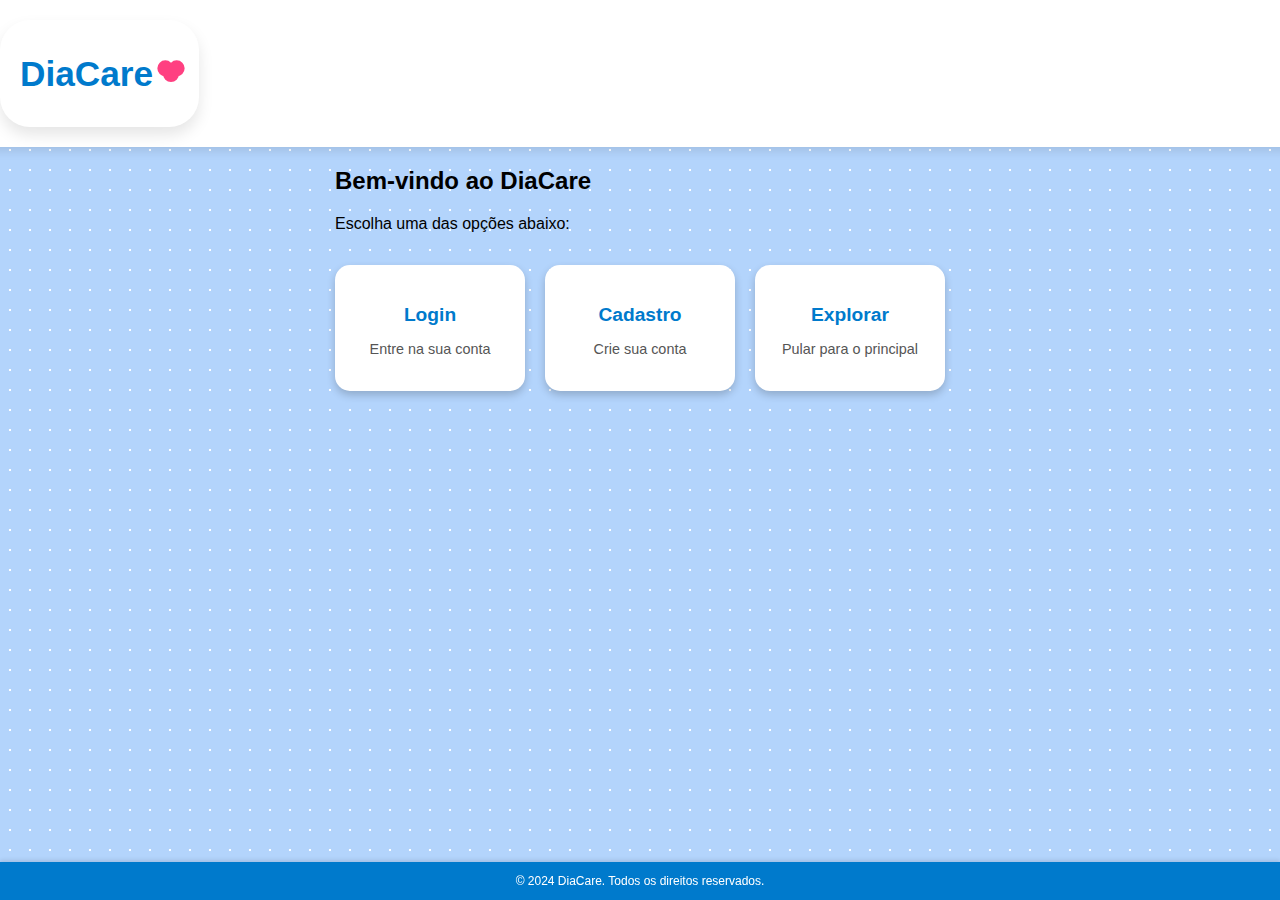
<file: index.html>
<!DOCTYPE html>
<html lang="pt-BR">
<head>
  <meta charset="UTF-8">
  <meta name="viewport" content="width=device-width, initial-scale=1.0">
  <title>DiaCare - Principal</title>
  <link rel="stylesheet" href="styles.css">
</head>
<body>
  <header class="header">
    <div class="logo-container">
      <h1>DiaCare</h1>
      <div class="heart"></div>
    </div>
  </header>

  <main class="content">
    <h2>Bem-vindo ao DiaCare</h2>
    <p>Escolha uma das opções abaixo:</p>
    <div class="box-container">
      <a href="login.php" class="box">
        <h3>Login</h3>
        <p>Entre na sua conta</p>
      </a>
      <a href="cadastro.html" class="box">
        <h3>Cadastro</h3>
        <p>Crie sua conta</p>
      </a>
      <a href="main.html" class="box">
        <h3>Explorar</h3>
        <p>Pular para o principal</p>
      </a>
    </div>
  </main>

  <footer class="footer">
  <p>&copy; 2024 DiaCare. Todos os direitos reservados.</p>
</footer>

</body>
</html>
</file>
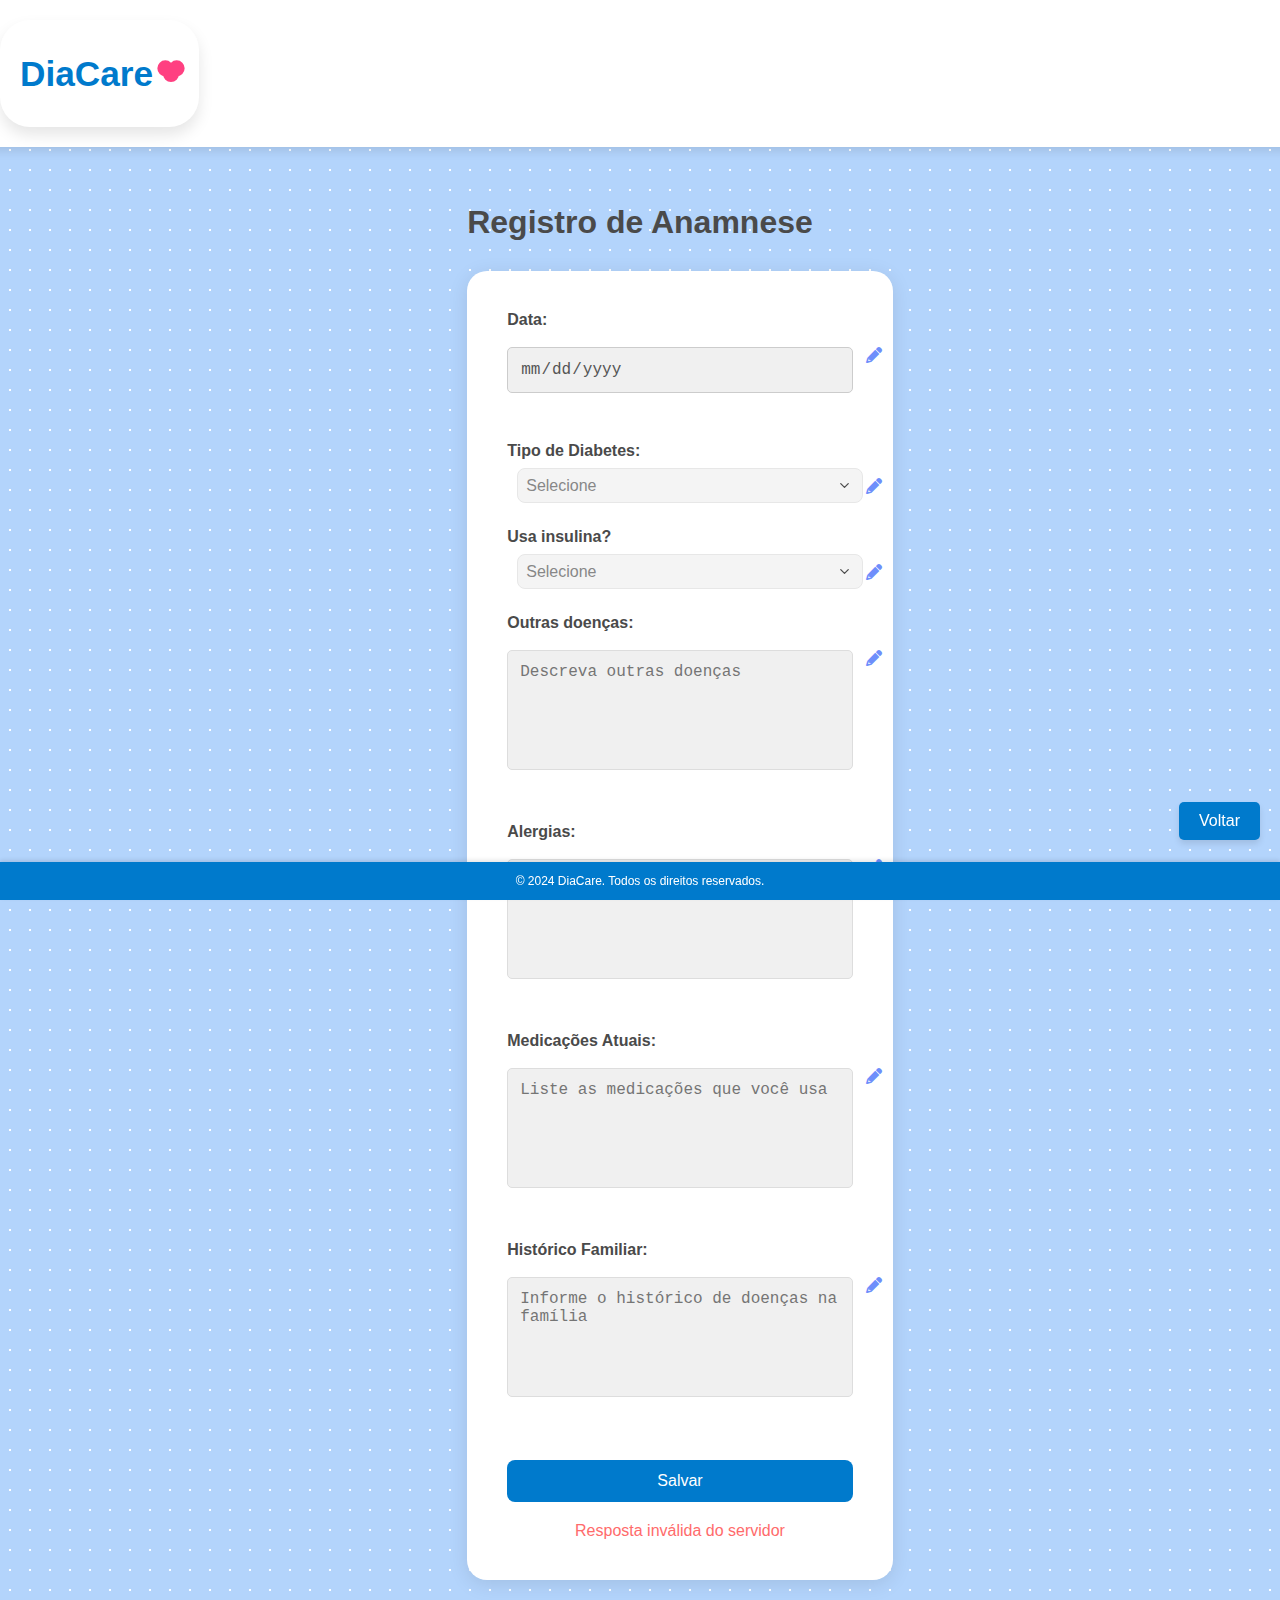
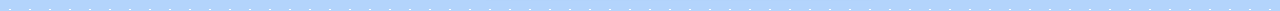
<file: anamnese.html>
<!DOCTYPE html>
<html lang="pt-BR">
<head>
  <meta charset="UTF-8" />
  <meta name="viewport" content="width=device-width, initial-scale=1.0" />
  <title>DiaCare - Anamnese</title>
  <link rel="stylesheet" href="styles.css">
  <link rel="stylesheet" href="https://cdnjs.cloudflare.com/ajax/libs/font-awesome/6.0.0/css/all.min.css" />
  <style>
   
    @keyframes pulse {
      0% { transform: rotate(45deg) scale(1); }
      50% { transform: rotate(45deg) scale(1.1); }
      100% { transform: rotate(45deg) scale(1); }
    }
    
    .content {
      padding: 30px;
      max-width: 1200px;
      margin: 0 auto;
    }
    
    .content h2 {
      color: #4a4a4a;
      text-align: center;
      margin-bottom: 30px;
      font-size: 2rem;
    }
    
    .readonly {
      background-color: #f0f0f0;
      border: 1px solid #ddd;
      resize: none;
      pointer-events: none;
      color: #555;
    }
    
    .form-group {
      position: relative;
      margin-bottom: 25px;
      width: 100%;
      max-width: 800px;
    }
    
    .form-group label {
      display: block;
      margin-bottom: 8px;
      font-weight: 600;
      color: #4a4a4a;
    }
    
    .edit-btn {
      position: absolute;
      top: 35px;
      right: -35px;
      background: none;
      border: none;
      color: #6e8efb;
      cursor: pointer;
      font-size: 16px;
      transition: all 0.3s;
    }
    
    .edit-btn:hover {
      color: #a777e3;
      transform: scale(1.1);
    }
    
    textarea, input, select {
      width: 100%;
      padding: 12px;
      border: 1px solid #ddd;
      border-radius: 8px;
      font-size: 16px;
      transition: all 0.3s;
      box-sizing: border-box;
    }
    
    textarea {
      min-height: 120px;
    }
    
    select {
      appearance: none;
      background-image: url("data:image/svg+xml;charset=UTF-8,%3csvg xmlns='http://www.w3.org/2000/svg' viewBox='0 0 24 24' fill='none' stroke='currentColor' stroke-width='2' stroke-linecap='round' stroke-linejoin='round'%3e%3cpolyline points='6 9 12 15 18 9'%3e%3c/polyline%3e%3c/svg%3e");
      background-repeat: no-repeat;
      background-position: right 10px center;
      background-size: 15px;
    }
    
    form {
      display: flex;
      flex-direction: column;
      align-items: center;
      background: #fff;
      padding: 40px;
      border-radius: 20px;
      box-shadow: 0 4px 20px rgba(0, 0, 0, 0.1);
      width: 100%;
      max-width: 900px;
      margin: 0 auto;
    }

    #error-message {
      color: #ff6b6b;
      text-align: center;
      margin-top: 20px;
      font-weight: 500;
    }
  </style>
</head>
<body>
  <header class="header">
    <div class="logo-container">
      <h1>DiaCare</h1>
      <div class="heart"></div>
    </div>
  </header>

  <main class="content" id="main-content">
    <h2>Registro de Anamnese</h2>

    <form id="anamnese-form">
      <input type="hidden" name="usuario_id" id="usuario_id">

      <div class="form-group">
        <label for="data">Data:</label>
        <input type="date" id="data" name="data" class="readonly" readonly>
        <button type="button" class="edit-btn" onclick="habilitarEdicao('data')"><i class="fas fa-pencil-alt"></i></button>
      </div>

      <div class="form-group">
        <label for="tipo-diabetes">Tipo de Diabetes:</label>
        <select id="tipo-diabetes" name="tipo-diabetes" class="readonly" disabled>
          <option value="">Selecione</option>
          <option value="Pré-diabetes">Pré-diabetes</option>
          <option value="Tipo 1">Tipo 1</option>
          <option value="Tipo 2">Tipo 2</option>
          <option value="Gestacional">Gestacional</option>
        </select>
        <button type="button" class="edit-btn" onclick="habilitarEdicao('tipo-diabetes')"><i class="fas fa-pencil-alt"></i></button>
      </div>

      <div class="form-group">
        <label for="insulina">Usa insulina?</label>
        <select id="insulina" name="insulina" class="readonly" disabled>
          <option value="">Selecione</option>
          <option value="Sim">Sim</option>
          <option value="Não">Não</option>
        </select>
        <button type="button" class="edit-btn" onclick="habilitarEdicao('insulina')"><i class="fas fa-pencil-alt"></i></button>
      </div>

      <div class="form-group">
        <label for="doenca">Outras doenças:</label>
        <textarea id="doenca" name="doenca" class="readonly" readonly placeholder="Descreva outras doenças"></textarea>
        <button type="button" class="edit-btn" onclick="habilitarEdicao('doenca')"><i class="fas fa-pencil-alt"></i></button>
      </div>

      <div class="form-group">
        <label for="alergias">Alergias:</label>
        <textarea id="alergias" name="alergias" class="readonly" readonly placeholder="Descreva alergias a medicamentos"></textarea>
        <button type="button" class="edit-btn" onclick="habilitarEdicao('alergias')"><i class="fas fa-pencil-alt"></i></button>
      </div>

      <div class="form-group">
        <label for="medicacoes">Medicações Atuais:</label>
        <textarea id="medicacoes" name="medicacoes" class="readonly" readonly placeholder="Liste as medicações que você usa"></textarea>
        <button type="button" class="edit-btn" onclick="habilitarEdicao('medicacoes')"><i class="fas fa-pencil-alt"></i></button>
      </div>

      <div class="form-group">
        <label for="historico">Histórico Familiar:</label>
        <textarea id="historico" name="historico" class="readonly" readonly placeholder="Informe o histórico de doenças na família"></textarea>
        <button type="button" class="edit-btn" onclick="habilitarEdicao('historico')"><i class="fas fa-pencil-alt"></i></button>
      </div>

      <button type="submit" class="form-button">Salvar</button>
      <div id="error-message"></div>
    </form>
  </main>

  <button class="botao-voltar" onclick="window.history.back()">Voltar</button>

  <footer class="footer">
    <p>&copy; 2024 DiaCare. Todos os direitos reservados.</p>
  </footer>

  <script>
    // Função para habilitar/desabilitar edição de campos
    function habilitarEdicao(id) {
      const campo = document.getElementById(id);
      
      if (campo.tagName === 'SELECT') {
        campo.disabled = !campo.disabled;
      } else {
        campo.readOnly = !campo.readOnly;
      }
      
      campo.classList.toggle('readonly');
      
      // Se estiver editando, foca no campo
      if (!campo.readOnly && !campo.disabled) {
        campo.focus();
      }
    }

    // Carrega os dados existentes
    async function carregarDados() {
      try {
        const response = await fetch('anamnese_handler.php');
        const text = await response.text();
        
        let data;
        try {
          data = JSON.parse(text);
        } catch (e) {
          throw new Error('Resposta inválida do servidor');
        }

        if (data.error) {
          throw new Error(data.error);
        }

        if (data.logado) {
          if (data.dados && Object.keys(data.dados).length > 0) {
            // Preenche os campos com os dados existentes
            document.getElementById('data').value = data.dados.data || '';
            document.getElementById('tipo-diabetes').value = data.dados.tipo_diabetes || '';
            document.getElementById('insulina').value = data.dados.usa_insulina || '';
            document.getElementById('doenca').value = data.dados.outras_doencas || '';
            document.getElementById('alergias').value = data.dados.alergias || '';
            document.getElementById('medicacoes').value = data.dados.medicacoes || '';
            document.getElementById('historico').value = data.dados.historico_familiar || '';

            // Mantém os campos bloqueados se já tiverem valor
            const campos = ['data', 'tipo-diabetes', 'insulina', 'doenca', 'alergias', 'medicacoes', 'historico'];
            campos.forEach(id => {
              const campo = document.getElementById(id);
              if (campo.value) {
                if (campo.tagName === 'SELECT') {
                  campo.disabled = true;
                } else {
                  campo.readOnly = true;
                }
                campo.classList.add('readonly');
              }
            });
          }
        } else {
          mostrarErro('Usuário não logado. Por favor, faça login.');
        }
      } catch (error) {
        console.error('Erro ao carregar dados:', error);
        mostrarErro(error.message);
      }
    }

    // Envia o formulário
    async function enviarFormulario() {
      const errorElement = document.getElementById('error-message');
      errorElement.textContent = '';
      
      try {
        const formData = new FormData(document.getElementById('anamnese-form'));
        const response = await fetch('anamnese_handler.php', {
          method: 'POST',
          body: formData
        });
        
        const text = await response.text();
        let result;
        
        try {
          result = JSON.parse(text);
        } catch (e) {
          throw new Error('Resposta inválida do servidor');
        }

        if (result.error) {
          throw new Error(result.error);
        }

        if (result.success) {
          alert('✅ Dados salvos com sucesso!');
          window.location.reload();
        }
      } catch (error) {
        console.error('Erro ao enviar formulário:', error);
        mostrarErro('❌ ' + error.message);
      }
    }

    function mostrarErro(mensagem) {
      const errorElement = document.getElementById('error-message');
      errorElement.textContent = mensagem;
    }

    // Configura os eventos quando a página carrega
    document.addEventListener('DOMContentLoaded', function() {
      carregarDados();
      
      document.getElementById('anamnese-form').addEventListener('submit', async function(e) {
        e.preventDefault();
        await enviarFormulario();
      });
    });
  </script>
</body>
</html>
</file>
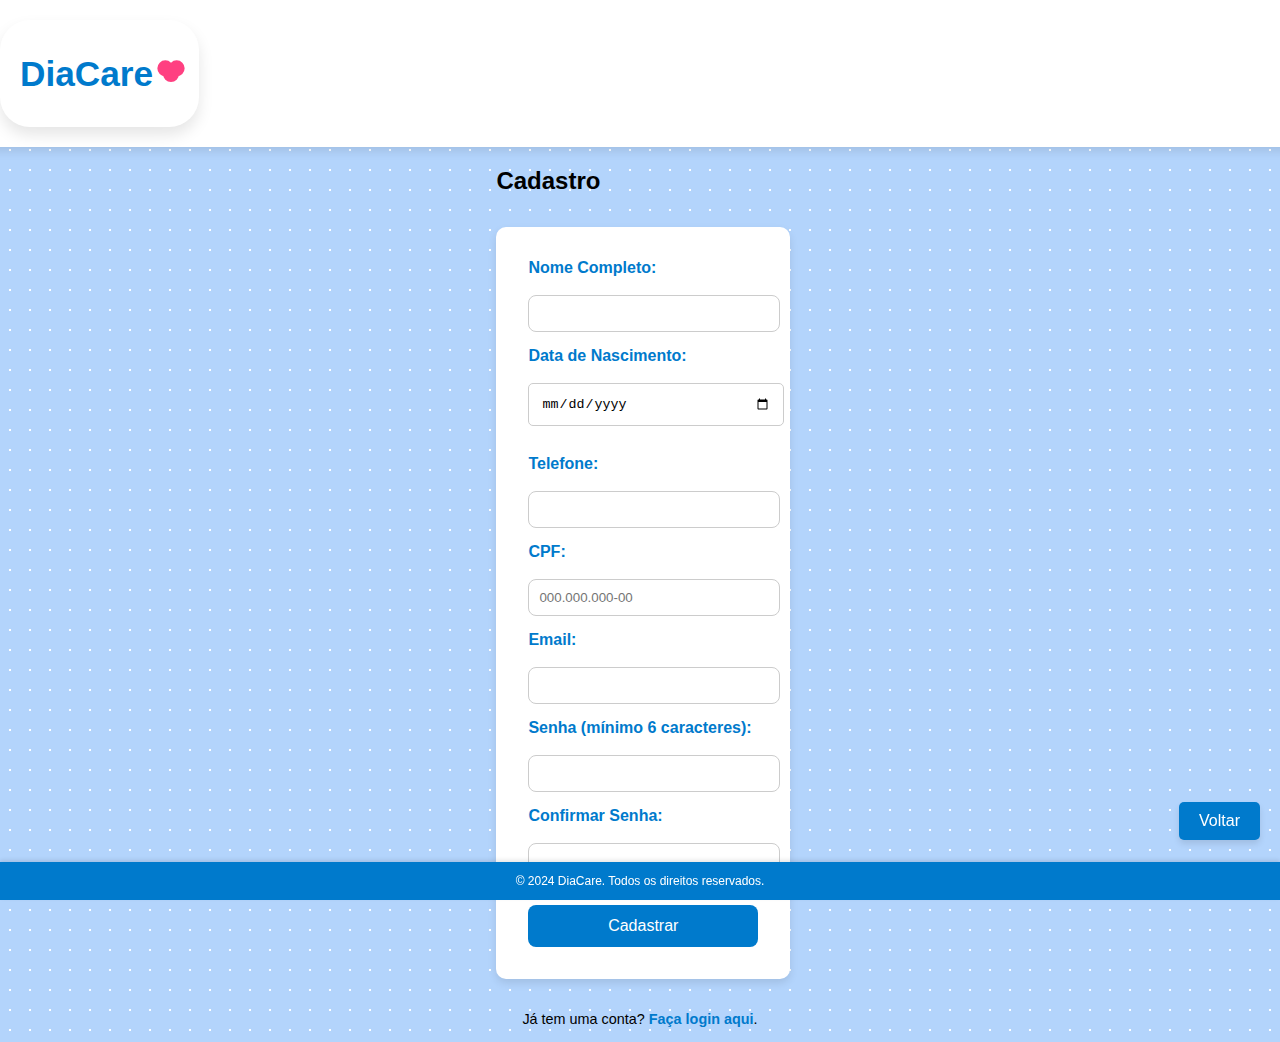
<file: cadastro.html>
<!DOCTYPE html>
<html lang="pt-BR">
<head>
  <meta charset="UTF-8">
  <meta name="viewport" content="width=device-width, initial-scale=1.0">
  <title>DiaCare - Cadastro</title>
  <link rel="stylesheet" href="styles.css">
  <style>
    .error { color: red; margin-top: 5px; }
  </style>
</head>
<body>
  <header class="header">
    <div class="logo-container">
      <h1>DiaCare</h1>
      <div class="heart"></div>
    </div>
  </header>

  <main class="content">
    <h2>Cadastro</h2>
    <form id="form-cadastro" method="POST">
      <div class="form-group">
        <label for="nome">Nome Completo:</label>
        <input type="text" id="nome" name="nome" required minlength="3">
        <div id="nome-error" class="error"></div>
      </div>
      
      <div class="form-group">
        <label for="data_nascimento">Data de Nascimento:</label>
        <input type="date" id="data_nascimento" name="data_nascimento" required>
        <div id="data-error" class="error"></div>
      </div>
      
      <div class="form-group">
        <label for="telefone">Telefone:</label>
        <input type="tel" id="telefone" name="telefone" required pattern="[0-9]{10,11}">
        <div id="tel-error" class="error"></div>
      </div>

      <div class="form-group">
        <label for="cpf">CPF:</label>
        <input type="text" id="cpf" name="cpf" required placeholder="000.000.000-00" pattern="\d{3}\.\d{3}\.\d{3}-\d{2}">
        <div id="cpf-error" class="error"></div>
      </div>
      
      <div class="form-group">
        <label for="email">Email:</label>
        <input type="email" id="email" name="email" required>
        <div id="email-error" class="error"></div>
      </div>
      
      <div class="form-group">
        <label for="senha">Senha (mínimo 6 caracteres):</label>
        <input type="password" id="senha" name="senha" required minlength="6">
        <div id="senha-error" class="error"></div>
      </div>
      
      <div class="form-group">
        <label for="confirmar_senha">Confirmar Senha:</label>
        <input type="password" id="confirmar_senha" required>
        <div id="confirm-error" class="error"></div>
      </div>

      <button type="submit" class="form-button">Cadastrar</button>
    </form>
    
    <p class="redirect">
      Já tem uma conta? <a href="login.html">Faça login aqui</a>.
    </p>
  </main>

  <button class="botao-voltar" onclick="window.history.back()">Voltar</button>

  <footer class="footer">
    <p>&copy; 2024 DiaCare. Todos os direitos reservados.</p>
  </footer>

  <script>
    // MÁSCARA PARA CPF (FORMATA AUTOMATICAMENTE)
    document.getElementById('cpf').addEventListener('input', function(e) {
      let value = e.target.value.replace(/\D/g, '');
      if (value.length > 3) value = value.replace(/^(\d{3})/, '$1.');
      if (value.length > 7) value = value.replace(/^(\d{3})\.(\d{3})/, '$1.$2.');
      if (value.length > 11) value = value.replace(/^(\d{3})\.(\d{3})\.(\d{3})/, '$1.$2.$3-');
      e.target.value = value.substring(0, 14);
    });

    // VALIDAÇÃO DO FORMULÁRIO (INCLUINDO CPF)
    document.getElementById('form-cadastro').addEventListener('submit', function(e) {
      e.preventDefault();
      let valid = true;
      
      // Validação de CPF
      const cpf = document.getElementById('cpf').value;
      if (!/^\d{3}\.\d{3}\.\d{3}-\d{2}$/.test(cpf)) {
        document.getElementById('cpf-error').textContent = 'CPF inválido (use o formato 000.000.000-00)';
        valid = false;
      } else {
        document.getElementById('cpf-error').textContent = '';
      }

      // Validação de senha
      const senha = document.getElementById('senha').value;
      const confirmar = document.getElementById('confirmar_senha').value;
      if (senha !== confirmar) {
        document.getElementById('confirm-error').textContent = 'As senhas não coincidem';
        valid = false;
      } else {
        document.getElementById('confirm-error').textContent = '';
      }
      
      // Validação de idade (mínimo 12 anos)
      const dataNasc = new Date(document.getElementById('data_nascimento').value);
      const hoje = new Date();
      const idade = hoje.getFullYear() - dataNasc.getFullYear();
      if (idade < 12) {
        document.getElementById('data-error').textContent = 'Você deve ter pelo menos 12 anos';
        valid = false;
      } else {
        document.getElementById('data-error').textContent = '';
      }
      
      if (!valid) return;

      // Envia o formulário via AJAX
      const formData = new FormData(this);
      fetch('processa_cadastro.php', {
        method: 'POST',
        body: formData
      })
      .then(response => response.text())
      .then(data => {
        if (data === "") {
          // Redireciona se o cadastro for bem-sucedido
          window.location.href = 'login.php';
        } else {
          // Exibe popup de erro
          alert(data);
        }
      })
      .catch(error => {
        alert("Ocorreu um erro: " + error);
      });
    });
  </script>
</body>
</html>
</file>
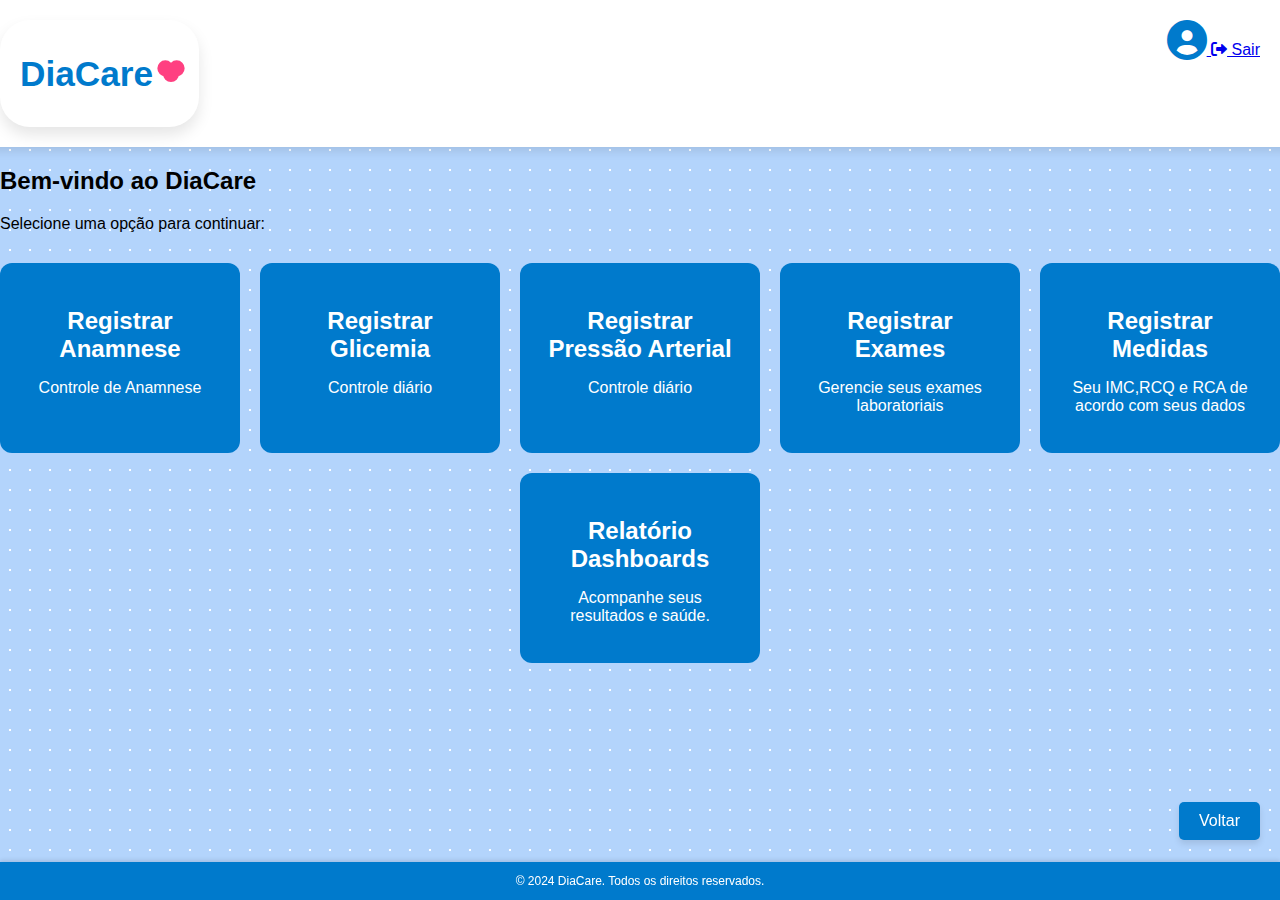
<file: main.html>
<!DOCTYPE html>
<html lang="pt-BR">
<head>
  <meta charset="UTF-8">
  <meta name="viewport" content="width=device-width, initial-scale=1.0">
  <title>DiaCare - Tela Principal</title>
  <link rel="stylesheet" href="styles.css">
  <!-- Ícones Font Awesome -->
  <link rel="stylesheet" href="https://cdnjs.cloudflare.com/ajax/libs/font-awesome/6.0.0-beta3/css/all.min.css">
</head>
<body>

<header class="header">
  <div class="logo-container">
    <h1>DiaCare</h1>
    <div class="heart"></div> 
  </div>

  <!-- Ícone de perfil + botão sair -->
  <div class="profile-container">
    <a href="perfil.php" class="profile-link" title="Perfil">
      <i class="fas fa-user-circle"></i>
    </a>
    <a href="logout.php" class="logout-button" title="Sair da Conta">
      <i class="fas fa-sign-out-alt"></i> Sair
    </a>
  </div>
</header>

<main class="content">
  <h2>Bem-vindo ao DiaCare</h2>
  <p>Selecione uma opção para continuar:</p>

  <div class="options-container">
    <a href="anamnese.html" class="option-box">
      <h3>Registrar Anamnese</h3>
      <p>Controle de Anamnese</p>
    </a>

    <a href="registro-glicemia.html" class="option-box">
      <h3>Registrar Glicemia</h3>
      <p>Controle diário</p>
    </a>
	
	<a href="registro-pressao.html" class="option-box">
      <h3>Registrar Pressão Arterial</h3>
      <p>Controle diário</p>
    </a>

    <a href="registro-exames.html" class="option-box">
      <h3>Registrar Exames</h3>
      <p>Gerencie seus exames laboratoriais</p>
    </a>

    <a href="imc.php" class="option-box">
      <h3>Registrar Medidas</h3>
      <p>Seu IMC,RCQ e RCA de acordo com seus dados</p>
    </a>

    <a href="relatorio.html" class="option-box">
      <h3>Relatório Dashboards</h3>
      <p>Acompanhe seus resultados e saúde.</p>
    </a>
  </div>
</main>

<button class="botao-voltar" onclick="window.history.back()">Voltar</button>

<footer class="footer">
  <p>&copy; 2024 DiaCare. Todos os direitos reservados.</p>
</footer>

</body>
</html>
</file>
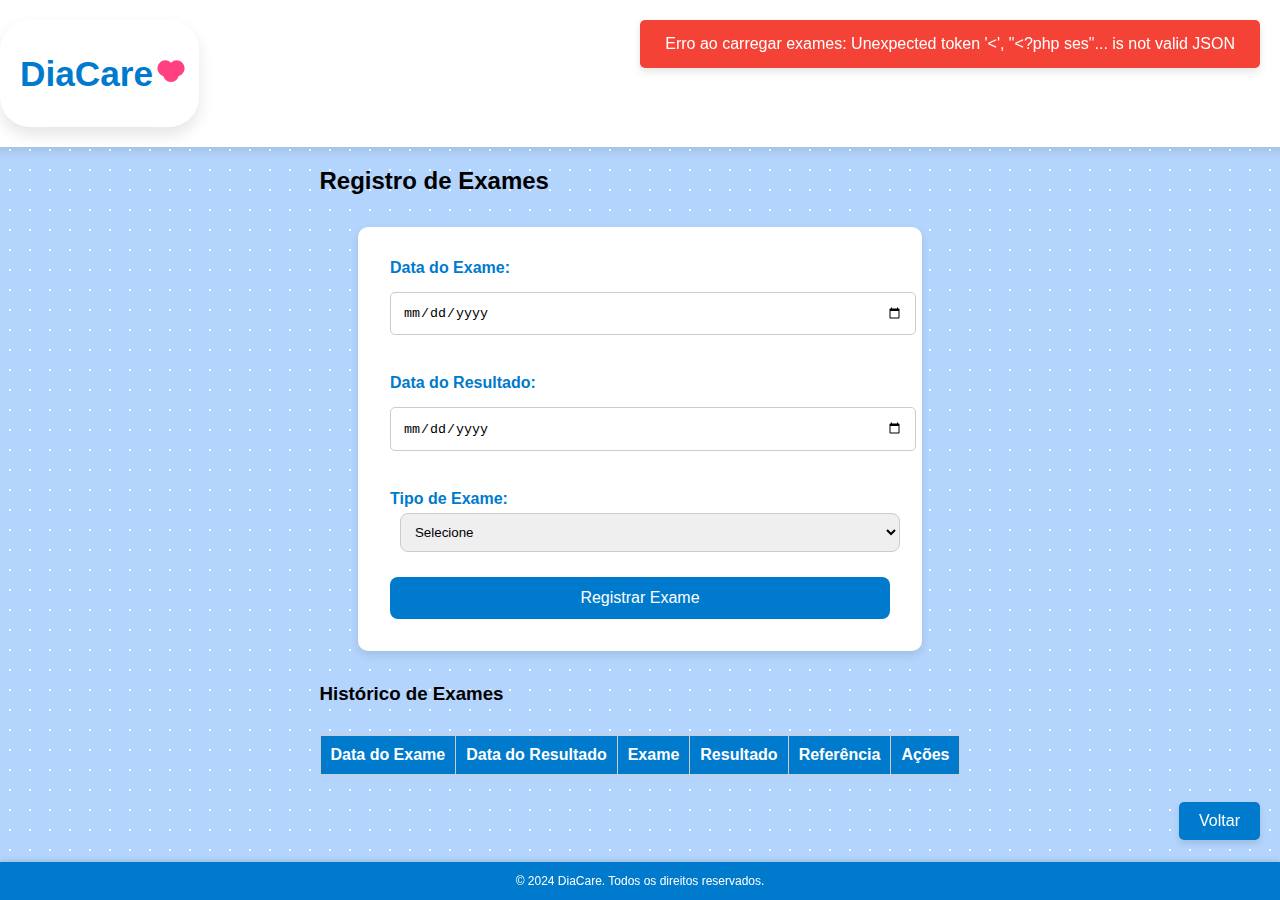
<file: registro-exames.html>
<!DOCTYPE html>
<html lang="pt-BR">
<head>
  <meta charset="UTF-8" />
  <meta name="viewport" content="width=device-width, initial-scale=1.0"/>
  <title>DiaCare - Registro de Exames</title>
  <link rel="stylesheet" href="styles.css">
  <link rel="stylesheet" href="https://cdnjs.cloudflare.com/ajax/libs/font-awesome/6.0.0/css/all.min.css" />
  <style>
    .hidden { display: none; }
    .input-group { margin-bottom: 15px; }
    .input-group label { font-weight: bold; display: block; margin-bottom: 5px; }
    .input-group input, .input-group select {
      width: 100%; padding: 10px; border-radius: 8px; border: 1px solid #ccc;
    }
    .referencia {
      background: #eef6ff; padding: 10px; border-radius: 8px;
      margin-top: 5px; font-size: 14px;
    }
    .tabela-exames {
      margin-top: 30px; width: 100%;
      border-collapse: collapse;
      margin-bottom: 100px;
    }
    .tabela-exames th, .tabela-exames td {
      border: 1px solid #ccc;
      padding: 10px;
      text-align: center;
    }
    .tabela-exames th {
      background-color: #007acc;
      color: white;
    }
    .btn-editar {
      background-color: transparent;
      border: none;
      color: #007acc;
      font-size: 18px;
      cursor: pointer;
    }
    .btn-excluir {
      background-color: transparent;
      border: none;
      color: red;
      font-size: 18px;
      cursor: pointer;
    }
    
   
    .form-button {
      background-color: #007acc;
      color: white;
      border: none;
      padding: 12px 25px;
      font-size: 16px;
      border-radius: 8px;
      cursor: pointer;
      margin-top: 15px;
      transition: all 0.3s ease;
    }
    .toast {
      position: fixed;
      top: 20px;
      right: 20px;
      padding: 15px 25px;
      background-color: #4CAF50;
      color: white;
      border-radius: 5px;
      box-shadow: 0 4px 8px rgba(0,0,0,0.1);
      z-index: 1000;
      opacity: 0;
      transition: opacity 0.3s ease;
    }
    .toast.error {
      background-color: #f44336;
    }
    .toast.show {
      opacity: 1;
    }
  </style>
</head>
<body>
  <header class="header">
    <div class="logo-container">
      <h1>DiaCare</h1>
      <div class="heart"></div>
    </div>
  </header>

  <main class="content">
    <h2>Registro de Exames</h2>
    <form id="form-exames">
      <div class="input-group">
        <label for="data-exame">Data do Exame:</label>
        <input type="date" id="data-exame" name="data-exame" required>
      </div>

      <div class="input-group">
        <label for="data-resultado">Data do Resultado:</label>
        <input type="date" id="data-resultado" name="data-resultado">
      </div>

      <div class="input-group">
        <label for="tipo-exame">Tipo de Exame:</label>
        <select id="tipo-exame" name="tipo-exame" required>
          <option value="">Selecione</option>
          <option value="Glicemia em jejum">Glicemia em jejum</option>
          <option value="Hemoglobina Glicada">Hemoglobina Glicada</option>
          <option value="Colesterol Total">Colesterol Total</option>
          <option value="Triglicerídeos">Triglicerídeos</option>
          <option value="Creatinina">Creatinina</option>
          <option value="Ureia">Ureia</option>
          <option value="Hemoglobina">Hemoglobina</option>
          <option value="Hemácias">Hemácias</option>
          <option value="Leucócitos">Leucócitos</option>
          <option value="Plaquetas">Plaquetas</option>
          <option value="Outros">Outros</option>
        </select>
      </div>

      <div id="referencia" class="referencia hidden"></div>

      <div class="input-group hidden" id="campo-outro">
        <label for="nome-outro">Nome do Exame:</label>
        <input type="text" id="nome-outro" name="nome-outro">
      </div>

      <div class="input-group hidden" id="campo-referencia-outro">
        <label for="referencia-outro">Referência:</label>
        <input type="text" id="referencia-outro" name="referencia-outro">
      </div>

      <div class="input-group hidden" id="campo-resultado">
        <label for="resultado">Resultado:</label>
        <input type="text" id="resultado" name="resultado" required>
      </div>

      <button type="submit" class="form-button" id="btn-submit">Registrar Exame</button>
    </form>
    <div id="tabela-container">
      <h3>Histórico de Exames</h3>
      <table class="tabela-exames">
        <thead>
          <tr>
            <th>Data do Exame</th>
            <th>Data do Resultado</th>
            <th>Exame</th>
            <th>Resultado</th>
            <th>Referência</th>
            <th>Ações</th>
          </tr>
        </thead>
        <tbody id="tabela-exames-body"></tbody>
      </table>
    </div>
  </main>

  <div id="toast" class="toast"></div>

  <button class="botao-voltar" onclick="window.history.back()">Voltar</button>

  <footer class="footer">
    <p>© 2024 DiaCare. Todos os direitos reservados.</p>
  </footer>

  <!-- Modal de Edição -->
  <div id="modal-edicao" style="display:none; position:fixed; top:0; left:0; width:100%; height:100%; background-color: rgba(0,0,0,0.5); justify-content:center; align-items:center; z-index: 999;">
    <div style="background:#fff; padding:20px; border-radius:10px; width:90%; max-width:500px; position:relative;">
      <button class="fechar-modal" style="position:absolute; top:10px; right:15px; background:none; border:none; font-size:20px; cursor:pointer;">×</button>
      <h3 style="margin-top:0;">Editar Exame</h3>
      <form id="form-edicao">
        <input type="hidden" id="editar-id" name="id">

        <div class="input-group">
          <label for="editar-data-exame">Data do Exame:</label>
          <input type="date" id="editar-data-exame" name="data-exame" required>
        </div>

        <div class="input-group">
          <label for="editar-data-resultado">Data do Resultado:</label>
          <input type="date" id="editar-data-resultado" name="data-resultado">
        </div>

        <div class="input-group">
          <label for="editar-tipo-exame">Tipo de Exame:</label>
          <select id="editar-tipo-exame" name="tipo-exame" required>
            <option value="">Selecione</option>
            <option value="Glicemia em jejum">Glicemia em jejum</option>
            <option value="Hemoglobina Glicada">Hemoglobina Glicada</option>
            <option value="Colesterol Total">Colesterol Total</option>
            <option value="Triglicerídeos">Triglicerídeos</option>
            <option value="Creatinina">Creatinina</option>
            <option value="Ureia">Ureia</option>
            <option value="Hemoglobina">Hemoglobina</option>
            <option value="Hemácias">Hemácias</option>
            <option value="Leucócitos">Leucócitos</option>
            <option value="Plaquetas">Plaquetas</option>
            <option value="Outros">Outros</option>
          </select>
        </div>

        <div class="input-group hidden" id="editar-campo-outro">
          <label for="editar-nome-outro">Nome do Exame:</label>
          <input type="text" id="editar-nome-outro" name="nome-outro">
        </div>

        <div class="input-group hidden" id="editar-campo-referencia">
          <label for="editar-referencia">Referência:</label>
          <input type="text" id="editar-referencia" name="referencia">
        </div>

        <div class="input-group" id="editar-campo-resultado">
          <label for="editar-resultado">Resultado:</label>
          <input type="text" id="editar-resultado" name="resultado" required>
        </div>

        <button type="submit" class="form-button">Salvar Alterações</button>
      </form>
    </div>
  </div>

  <script>
    const referencias = {
      "Glicemia em jejum": "70–99 mg/dL",
      "Hemoglobina Glicada": "Menor que 5.7%",
      "Colesterol Total": "Menor que 200 mg/dL",
      "Triglicerídeos": "Menor que 150 mg/dL",
      "Creatinina": "0.6 – 1.3 mg/dL",
      "Ureia": "10 – 50 mg/dL",
      "Hemoglobina": "12 – 16 g/dL",
      "Hemácias": "4.5 – 5.9 milhões/µL",
      "Leucócitos": "4.000 – 11.000 /µL",
      "Plaquetas": "150.000 – 450.000 /µL"
    };

    // Mostra campos dinâmicos conforme seleção
    document.getElementById('tipo-exame').addEventListener('change', function() {
      const tipoExame = this.value;
      const campoOutro = document.getElementById('campo-outro');
      const campoRefOutro = document.getElementById('campo-referencia-outro');
      const campoResultado = document.getElementById('campo-resultado');
      const referenciaDiv = document.getElementById('referencia');

      if (tipoExame === 'Outros') {
        campoOutro.classList.remove('hidden');
        campoRefOutro.classList.remove('hidden');
        referenciaDiv.classList.add('hidden');
        campoResultado.classList.remove('hidden');
      } else if (tipoExame) {
        campoOutro.classList.add('hidden');
        campoRefOutro.classList.add('hidden');
        referenciaDiv.textContent = `Referência: ${referencias[tipoExame] || 'N/A'}`;
        referenciaDiv.classList.remove('hidden');
        campoResultado.classList.remove('hidden');
      } else {
        campoOutro.classList.add('hidden');
        campoRefOutro.classList.add('hidden');
        referenciaDiv.classList.add('hidden');
        campoResultado.classList.add('hidden');
      }
    });

    // Função para mostrar toast/notificação
    function showToast(message, isError = false) {
      const toast = document.getElementById('toast');
      toast.textContent = message;
      toast.className = isError ? 'toast error show' : 'toast show';
      
      setTimeout(() => {
        toast.className = 'toast';
      }, 3000);
    }

    // Carrega os exames do usuário
    async function carregarExamesUsuario() {
      try {
        const response = await fetch('listar_exames.php');
        if (!response.ok) throw new Error('Erro na requisição');
        
        const data = await response.json();
        
        if (data.status === 'success') {
          const tbody = document.getElementById('tabela-exames-body');
          tbody.innerHTML = '';
          
          data.exames.forEach(exame => {
            const row = document.createElement('tr');
            
            // *** INÍCIO DA CORREÇÃO ***
            // Define qual nome de exame será exibido na tabela
            const nomeDoExameNaTabela = (exame.tipo_exame === 'Outros' && exame.nome_exame) 
                ? exame.nome_exame 
                : exame.tipo_exame;
            // *** FIM DA CORREÇÃO ***

            row.innerHTML = `
              <td>${exame.data_exame}</td>
              <td>${exame.data_resultado || '-'}</td>
              <td>${nomeDoExameNaTabela}</td>
              <td>${exame.resultado}</td>
              <td>${exame.referencia || 'N/A'}</td>
              <td>
                <button class="btn-editar" onclick="editarExame(${exame.id})">
                  <i class="fas fa-pen"></i>
                </button>
                <button class="btn-excluir" onclick="excluirExame(${exame.id})">
                  <i class="fas fa-trash"></i>
                </button>
              </td>
            `;
            tbody.appendChild(row);
          });
        } else {
          throw new Error(data.message || 'Erro ao carregar exames');
        }
      } catch (error) {
        console.error('Erro ao carregar exames:', error);
        showToast('Erro ao carregar exames: ' + error.message, true);
      }
    }

    // Envia o formulário
    document.getElementById('form-exames').addEventListener('submit', async e => {
      e.preventDefault();
      
      const btnSubmit = document.getElementById('btn-submit');
      const originalText = btnSubmit.textContent;
      btnSubmit.disabled = true;
      btnSubmit.textContent = 'Processando...';
      
      const formData = new FormData(e.target);
      const tipoExame = document.getElementById('tipo-exame').value;
      
      // Adiciona a referência correta ao FormData
      if (tipoExame === 'Outros') {
        formData.append('referencia', document.getElementById('referencia-outro').value);
      } else {
        formData.append('referencia', referencias[tipoExame] || 'N/A');
      }
      
      try {
        const response = await fetch('processa_exames.php', {
          method: 'POST',
          body: formData
        });
        
        // Verifica se a resposta é JSON
        const contentType = response.headers.get('content-type');
        if (!contentType || !contentType.includes('application/json')) {
          const text = await response.text();
          throw new Error(`Resposta inesperada: ${text}`);
        }
        
        const data = await response.json();
        
        if (data.status === 'success') {
          // Limpa apenas os campos necessários
          e.target.reset();
          document.getElementById('referencia').classList.add('hidden');
          document.getElementById('campo-outro').classList.add('hidden');
          document.getElementById('campo-referencia-outro').classList.add('hidden');
          document.getElementById('campo-resultado').classList.add('hidden');
          
          // Recarrega a tabela
          await carregarExamesUsuario();
          
          // Feedback visual
          btnSubmit.textContent = '✔ Registrado!';
          btnSubmit.style.backgroundColor = '#4CAF50';
          showToast('Exame registrado com sucesso!');
        } else {
          throw new Error(data.message || 'Erro ao registrar exame');
        }
      } catch (error) {
        console.error('Erro:', error);
        btnSubmit.style.backgroundColor = '#f44336';
        btnSubmit.textContent = '✖ Erro!';
        showToast('Erro: ' + error.message, true);
      } finally {
        setTimeout(() => {
          btnSubmit.textContent = originalText;
          btnSubmit.style.backgroundColor = '#007acc';
          btnSubmit.disabled = false;
        }, 2000);
      }
    });

    // Função para editar exame
    async function editarExame(id) {
      try {
        const response = await fetch('listar_exames.php');
        if (!response.ok) throw new Error('Erro na requisição');
        
        const data = await response.json();
        if (data.status !== 'success') throw new Error(data.message);
        
        const exame = data.exames.find(e => e.id == id);
        if (!exame) throw new Error('Exame não encontrado');
        
        // Preenche o formulário de edição com datas formatadas
        document.getElementById('editar-id').value = id;
        document.getElementById('editar-data-exame').value = formatarDataParaInput(exame.data_exame);
        document.getElementById('editar-data-resultado').value = exame.data_resultado ? formatarDataParaInput(exame.data_resultado) : '';
        document.getElementById('editar-tipo-exame').value = exame.tipo_exame;
        document.getElementById('editar-resultado').value = exame.resultado;
        
        // Configura campos específicos
        const campoOutro = document.getElementById('editar-campo-outro');
        const campoRef = document.getElementById('editar-campo-referencia');
        
        if (exame.tipo_exame === 'Outros') {
          campoOutro.classList.remove('hidden');
          document.getElementById('editar-nome-outro').value = exame.nome_exame || '';
          campoRef.classList.remove('hidden');
          document.getElementById('editar-referencia').value = exame.referencia || '';
        } else {
          campoOutro.classList.add('hidden');
          campoRef.classList.add('hidden');
          document.getElementById('editar-referencia').value = exame.referencia || referencias[exame.tipo_exame] || 'N/A';
        }
        
        document.getElementById('modal-edicao').style.display = 'flex';
        
      } catch (error) {
        console.error('Erro ao editar exame:', error);
        showToast('Erro ao carregar exame para edição: ' + error.message, true);
      }
    }

    // Função auxiliar para formatar data
    function formatarDataParaInput(dataString) {
      if (!dataString) return '';
      
      // Converte de DD/MM/YYYY para YYYY-MM-DD
      const partes = dataString.split('/');
      if (partes.length === 3) {
        return `${partes[2]}-${partes[1].padStart(2, '0')}-${partes[0].padStart(2, '0')}`;
      }
      return dataString;
    }

    // Fechar modal
    document.querySelector('.fechar-modal').addEventListener('click', function() {
      document.getElementById('modal-edicao').style.display = 'none';
    });

    // Manipulador de mudança no tipo de exame (modal de edição)
    document.getElementById('editar-tipo-exame').addEventListener('change', function() {
      const tipoExame = this.value;
      const campoOutro = document.getElementById('editar-campo-outro');
      const campoRef = document.getElementById('editar-campo-referencia');
      
      if (tipoExame === 'Outros') {
        campoOutro.classList.remove('hidden');
        campoRef.classList.remove('hidden');
      } else {
        campoOutro.classList.add('hidden');
        campoRef.classList.add('hidden');
        document.getElementById('editar-referencia').value = referencias[tipoExame] || 'N/A';
      }
    });

    // Submeter formulário de edição
    document.getElementById('form-edicao').addEventListener('submit', async function(e) {
      e.preventDefault();
      
      const btnSubmit = this.querySelector('button[type="submit"]');
      const originalText = btnSubmit.textContent;
      btnSubmit.disabled = true;
      btnSubmit.textContent = 'Salvando...';
      
      const formData = new FormData(this);
      const id = document.getElementById('editar-id').value;
      
      try {
        const response = await fetch('processa_exames.php?editar=' + id, {
          method: 'POST',
          body: formData
        });

        // Verifica se a resposta é JSON
        const contentType = response.headers.get('content-type');
        if (!contentType || !contentType.includes('application/json')) {
          const text = await response.text();
          throw new Error(`Resposta inesperada: ${text}`);
        }
        
        const data = await response.json();
        if (data.status === 'success') {
          showToast('Exame atualizado com sucesso!');
          document.getElementById('modal-edicao').style.display = 'none';
          await carregarExamesUsuario();
        } else {
          throw new Error(data.message || 'Erro ao atualizar exame');
        }
      } catch (error) {
        console.error('Erro ao atualizar exame:', error);
        showToast('Erro ao atualizar exame: ' + error.message, true);
      } finally {
        btnSubmit.textContent = originalText;
        btnSubmit.disabled = false;
      }
    });

    // FUNÇÃO DE EXCLUSÃO (Implementação Corrigida)
    async function excluirExame(id) {
      if (confirm('Tem certeza que deseja excluir este exame?')) {
        try {
          const response = await fetch(`processa_exames.php?excluir=${id}`);
          
          if (!response.ok) {
            throw new Error('Erro na requisição');
          }
          
          const data = await response.json();
          
          if (data.status === 'success') {
            showToast('Exame excluído com sucesso!');
            await carregarExamesUsuario();
          } else {
            throw new Error(data.message || 'Erro ao excluir exame');
          }
        } catch (error) {
          console.error('Erro ao excluir exame:', error);
          showToast('Erro ao excluir exame: ' + error.message, true);
        }
      }
    }

    // Carrega os exames ao abrir a página
    document.addEventListener('DOMContentLoaded', carregarExamesUsuario);
  </script>
</body>
</html>
</file>
<file: styles.css>
/* Fundo */
body {
  font-family: Arial, sans-serif;
  background-color: #b3d4fc; /* Azul claro */
  background-image: radial-gradient(#ffffff 1px, transparent 1px);
  background-size: 20px 20px;
  display: flex;
  flex-direction: column;
  align-items: center;
  min-height: 100vh;
  margin: 0;
}

/* Logo */
.header {
  width: 100%;
  padding: 1.5rem;
  text-align: center;
}

.logo-container {
  display: inline-flex;
  align-items: center;
  gap: 8px;
  padding: 10px 20px;
  background-color: #ffffff;
  border-radius: 30px;
  box-shadow: 0 8px 15px rgba(0, 0, 0, 0.1);
}

.logo-container h1 {
  font-size: 2.2rem;
  color: #007acc;
}

.heart {
  width: 16px;
  height: 16px;
  background-color: #ff4081;
  border-radius: 50%;
  transform: rotate(-45deg);
  position: relative;
}

.heart::before,
.heart::after {
  content: "";
  position: absolute;
  width: 16px;
  height: 16px;
  background-color: #ff4081;
  border-radius: 50%;
}

.heart::before {
  top: -8px;
  left: 0;
}

.heart::after {
  left: 8px;
}

/* Principal - Estilo dos quadrados */
.box-container {
  display: flex;
  justify-content: center;
  gap: 20px;
  margin-top: 2rem;
}

.box {
  background-color: #ffffff;
  border-radius: 15px;
  box-shadow: 0 4px 8px rgba(0, 0, 0, 0.2);
  text-align: center;
  padding: 20px;
  width: 150px;
  transition: transform 0.3s ease, box-shadow 0.3s ease;
  text-decoration: none;
  color: #333;
}

.box:hover {
  transform: scale(1.05);
  box-shadow: 0 8px 16px rgba(0, 0, 0, 0.3);
}

.box h3 {
  font-size: 1.2rem;
  color: #007acc;
  margin-bottom: 10px;
}

.box p {
  font-size: 0.9rem;
  color: #555;
}

/* Formulários */
.form {
  background-color: #ffffff;
  padding: 20px;
  border-radius: 15px;
  box-shadow: 0 5px 15px rgba(0, 0, 0, 0.1);
  max-width: 400px;
  width: 90%;
  margin: 20px auto;
}

label {
  font-weight: bold;
  color: #333;
}

input,
select,
textarea {
  width: 100%;
  padding: 10px;
  margin: 10px 0;
  border-radius: 8px;
  border: 1px solid #ccc;
}

.form-button {
  background-color: #007acc;
  color: white;
  border: none;
  padding: 10px;
  border-radius: 20px;
  width: 100%;
  font-size: 1.1rem;
  cursor: pointer;
}
/* Link para cadastro */
.redirect {
  text-align: center;
  margin-top: 15px;
  font-size: 0.9rem;
}

.redirect a {
  color: #007acc;
  text-decoration: none;
  font-weight: bold;
}

.redirect a:hover {
  text-decoration: underline;
}
/* Gráfico estático */
.grafico-container {
  margin: 2rem auto;
  text-align: center;
}

.grafico {
  display: flex;
  justify-content: space-between;
  align-items: flex-end;
  height: 200px;
  max-width: 400px;
  margin: 0 auto;
  background: rgba(0, 122, 204, 0.1);
  border: 1px solid #007acc;
  padding: 10px;
  border-radius: 8px;
}

.barra {
  width: 30px;
  background: #007acc;
  color: white;
  text-align: center;
  font-size: 0.8rem;
  border-radius: 4px;
  display: flex;
  align-items: flex-end;
  justify-content: center;
}

/* Placeholder para valores */
.barra::after {
  content: " mg/dL";
  font-size: 0.7rem;
  margin-bottom: 4px;
}

/* Container para as opções */
.options-container {
  display: flex;
  gap: 20px;
  justify-content: center;
  margin-top: 30px;
  flex-wrap: wrap;
}

/* Estilo dos quadrados */
.option-box {
  width: 200px;
  height: 150px;
  background-color: #007acc;
  color: #fff;
  text-align: center;
  padding: 20px;
  border-radius: 12px;
  text-decoration: none;
  transition: transform 0.3s ease, box-shadow 0.3s ease;
}

.option-box:hover {
  transform: translateY(-5px);
  box-shadow: 0 8px 15px rgba(0, 0, 0, 0.2);
}

.option-box h3 {
  font-size: 1.5rem;
  margin-bottom: 10px;
}

.option-box p {
  font-size: 1rem;
}
/* Estilo para o campo de texto e textarea */
.form input[type="text"],
.form input[type="date"],
.form textarea {
  width: 100%;
  padding: 10px;
  margin-top: 8px;
  margin-bottom: 20px;
  border: 1px solid #ccc;
  border-radius: 8px;
  font-size: 1rem;
}

.form textarea {
  resize: vertical;
  height: 100px;
}

/* Botão do formulário */
.form-button {
  width: 100%;
  padding: 12px;
  background-color: #007acc;
  color: #fff;
  font-size: 1rem;
  border: none;
  border-radius: 8px;
  cursor: pointer;
  transition: background-color 0.3s ease;
}

.form-button:hover {
  background-color: #005fa3;
}
/* Estilo para tabela */
.table {
  width: 100%;
  border-collapse: collapse;
  margin-top: 1rem;
}

.table th, .table td {
  padding: 10px;
  text-align: left;
  border-bottom: 1px solid #ddd;
}

.table th {
  background-color: #007acc;
  color: white;
}

.table tr:nth-child(even) {
  background-color: #f2f2f2;
}

/* Gráfico de IMC */
.chart img {
  max-width: 100%;
  height: auto;
  margin: 1rem auto;
  display: block;
}

/* Formulário de filtros */
form .form-button {
  margin-top: 10px;
}

form select, form input[type="number"] {
  margin: 0 10px;
  padding: 8px;
  border-radius: 8px;
  border: 1px solid #ccc;
}
/* Ajuste do cabeçalho */
.header {
  display: flex;
  justify-content: space-between;
  align-items: center;
  padding: 20px;
  background-color: #ffffff;
  box-shadow: 0 4px 10px rgba(0, 0, 0, 0.1);
}

/* Logo Container */
.logo-container {
  display: flex;
  align-items: center;
  gap: 10px;
}

/* Ícone de Perfil */
.profile-icon img {
  width: 40px;
  height: 40px;
  border-radius: 50%;
  border: 2px solid #007acc;
  cursor: pointer;
  transition: transform 0.3s ease;
}

.profile-icon img:hover {
  transform: scale(1.1);
}
/* Estilo do container de perfil */
.profile-container {
  position: absolute;
  top: 20px;
  right: 20px;
}

.profile-link i {
  font-size: 2.5rem;  /* Tamanho do ícone */
  color: #007acc;     /* Cor do ícone */
  transition: color 0.3s ease;
}

.profile-link i:hover {
  color: #005fa3;     /* Cor ao passar o mouse */
}
.footer {
  background-color: #007acc;   /* Fundo azul */
  color: white;                /* Texto branco */
  text-align: center;          /* Centraliza o texto */
  padding: 0.003rem 0;       /* Reduz a altura do rodapé */
  position: fixed;             /* Fixa o rodapé na parte inferior */
  bottom: 0;                   /* Encostado na borda inferior */
  width: 100%;                 /* Largura total */
  box-shadow: 0 -2px 4px rgba(0, 0, 0, 0.1); /* Sombra suave */
  font-size: 0.75rem;          /* Reduz o tamanho da fonte */
  z-index: 10;                 /* Mantém o rodapé acima de outros elementos */
}



.botao-voltar {
  background-color: #007acc;   /* Fundo azul */
  color: white;                /* Texto branco */
  border: none;                /* Sem borda */
  border-radius: 5px;          /* Bordas arredondadas */
  padding: 10px 20px;          /* Espaçamento interno */
  font-size: 1rem;             /* Tamanho da fonte */
  cursor: pointer;             /* Cursor ao passar */
  position: fixed;             /* Fixa na tela */
  bottom: 60px;                /* Ajustado para cima do rodapé */
  right: 20px;                 /* Distância da direita */
  box-shadow: 0 4px 6px rgba(0, 0, 0, 0.1); /* Sombra suave */
  transition: background-color 0.3s;  /* Efeito hover */
}

.botao-voltar:hover {
  background-color: #005fa3;  /* Cor mais escura ao passar o mouse */
}

/* Formulário de Anamnese */
form {
  background-color: white;
  padding: 2rem;
  border-radius: 10px;
  box-shadow: 0 4px 8px rgba(0, 0, 0, 0.1);
  width: 80%;
  max-width: 500px;
  margin: 2rem auto;
}

form label {
  display: block;
  margin-bottom: 0.5rem;
  color: #007acc;
  font-weight: bold;
}

form input[type="date"],
form textarea {
  width: 100%;
  padding: 0.75rem;
  margin-bottom: 1.5rem;
  border: 1px solid #ccc;
  border-radius: 5px;
}

.botao {
  background-color: #007acc;
  color: white;
  padding: 10px 20px;
  border: none;
  border-radius: 5px;
  cursor: pointer;
  font-size: 1rem;
  display: block;
  margin: 0 auto;
}
</file>
